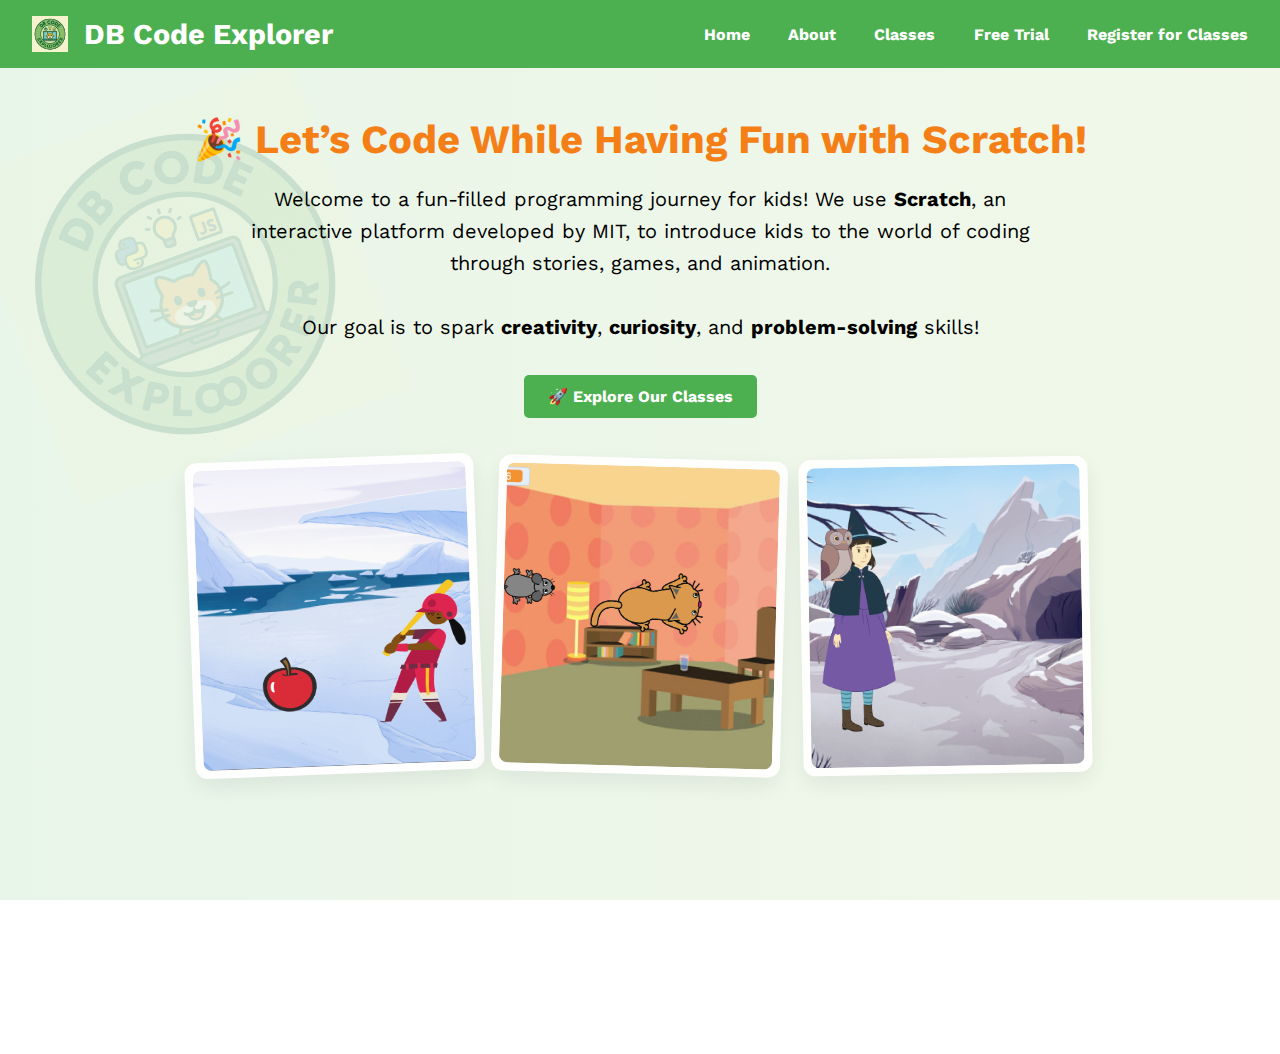
<file: index.html>
<!DOCTYPE html>
<html lang="en">

<head>
  <meta charset="UTF-8" />
  <meta name="viewport" content="width=device-width, initial-scale=1.0" />
  <title>DB Code Explorer – Home</title>
  <link rel="icon" type="image/png" href="favicon.png" />
  <link rel="stylesheet" href="style.css" />
  <script src="script.js?v=13" defer></script>
</head>

<body>

  <!-- Header -->
  <header>
    <div style="display:flex; align-items:center;">
      <img src="logo.png" alt="DB Code Explorer Logo"
        style="height:36px; margin-right:1em; background-color:#4CAF50;" />
      <h1>DB Code Explorer</h1>
    </div>

    <button type="button" id="menu-toggle" aria-controls="nav-links" aria-expanded="false"
      aria-label="Toggle navigation"
      style="font-size:1.8em; background:none; border:none; color:white; cursor:pointer;">☰</button>

    <nav id="nav-links">
      <a href="index.html">Home</a>
      <a href="about.html">About</a>
      <a href="classes.html">Classes</a>
      <a href="free-trial.html">Free Trial</a> <!-- (spelling) -->
      <a href="contact.html">Register for Classes</a>
    </nav>
  </header>

  <!-- Hero -->
  <main>
    <section class="hero section-full"
      style="background: linear-gradient(to right, #e8f5e9, #f1f8e9); position: relative; overflow: hidden;">
      <img src="logo.png" alt="DB Code Explorer Logo" style="position:absolute; left:10px; top:40px; width:350px;
            transform: rotate(-20deg); opacity:0.15; z-index:0; pointer-events:none;">
      <div class="section-content" style="position:relative; z-index:1;">
        <h2 style="color:#f57f17;">🎉 Let’s Code While Having Fun with Scratch!</h2>
        <p>
          Welcome to a fun-filled programming journey for kids! We use <strong>Scratch</strong>, an interactive platform
          developed by MIT, to introduce kids to the world of coding through stories, games, and animation.
          <br><br>Our goal is to spark <strong>creativity</strong>, <strong>curiosity</strong>, and
          <strong>problem-solving</strong> skills!
        </p>
        <a href="classes.html" class="button">🚀 Explore Our Classes</a>
      </div>
      <div class="section-content desktop-only" style="position:relative; z-index:1; margin-top:2.5em;">
        <div class="gallery-grid gallery-polaroids" aria-label="Sample Scratch projects">
          <figure class="gallery-card">
            <img src="images/image1.png" alt="Batter and apple on icy background" loading="lazy" />
          </figure>
          <figure class="gallery-card">
            <img src="images/image2.png" alt="Cat and mouse game scene with score" loading="lazy" />
          </figure>
          <figure class="gallery-card">
            <img src="images/image3.png" alt="Witch and owl in snowy canyon" loading="lazy" />
          </figure>
        </div>
      </div>
    </section>

  </main>

  <footer>
    <p>&copy; 2025 DB Code Explorer. All rights reserved.</p>
    <p>📍 2999 Douglas Blvd, Suite 180, Roseville, CA 95661</p>
  </footer>
</body>

</html>
</file>
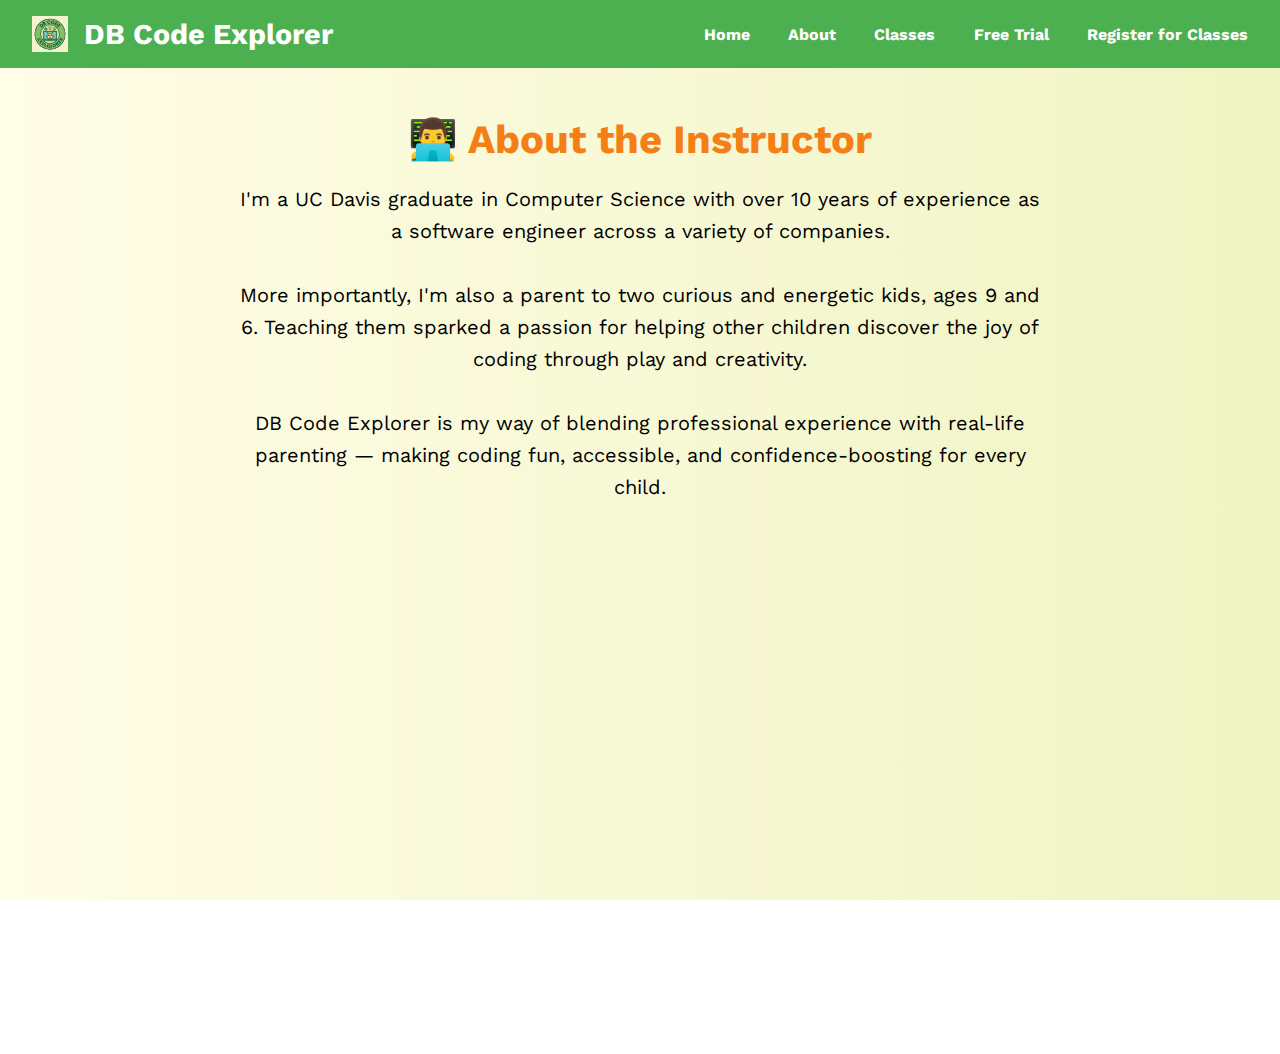
<file: about.html>
<!DOCTYPE html>
<html lang="en">

<head>
    <meta charset="UTF-8" />
    <meta name="viewport" content="width=device-width, initial-scale=1.0" />
    <title>DB Code Explorer – About</title>
    <link rel="icon" type="image/png" href="favicon.png" />
    <link rel="stylesheet" href="style.css" />
    <script src="script.js?v=13" defer></script>
</head>

<body>

    <!-- Header -->
    <header>
        <div style="display:flex; align-items:center;">
            <img src="logo.png" alt="DB Code Explorer Logo"
                style="height:36px; margin-right:1em; background-color:#4CAF50;" />
            <h1>DB Code Explorer</h1>
        </div>

        <button type="button" id="menu-toggle" aria-controls="nav-links" aria-expanded="false"
            aria-label="Toggle navigation"
            style="font-size:1.8em; background:none; border:none; color:white; cursor:pointer;">☰</button>

        <nav id="nav-links">
            <a href="index.html">Home</a>
            <a href="about.html">About</a>
            <a href="classes.html">Classes</a>
            <a href="free-trial.html">Free Trial</a> <!-- (spelling) -->
            <a href="contact.html">Register for Classes</a>
        </nav>
    </header>


    <main>
        <section class="hero section-full" style="background: linear-gradient(to right, #fffde7, #f0f4c3);">
            <div class="section-content">
                <h2 style="color:#f57f17;">👨‍💻 About the Instructor</h2>
                <p>
                    I'm a UC Davis graduate in Computer Science with over 10 years of experience as a software engineer
                    across a
                    variety of companies.
                    <br><br>
                    More importantly, I'm also a parent to two curious and energetic kids, ages 9 and 6. Teaching them
                    sparked a
                    passion for helping other children discover the joy of coding through play and creativity.
                    <br><br>
                    DB Code Explorer is my way of blending professional experience with real-life parenting — making
                    coding
                    fun,
                    accessible, and confidence-boosting for every child.
                </p>
            </div>
        </section>
    </main>

    <footer>
        <p>&copy; 2025 DB Code Explorer. All rights reserved.</p>
        <p>📍 2999 Douglas Blvd, Suite 180, Roseville, CA 95661</p>
    </footer>
</body>

</html>
</file>
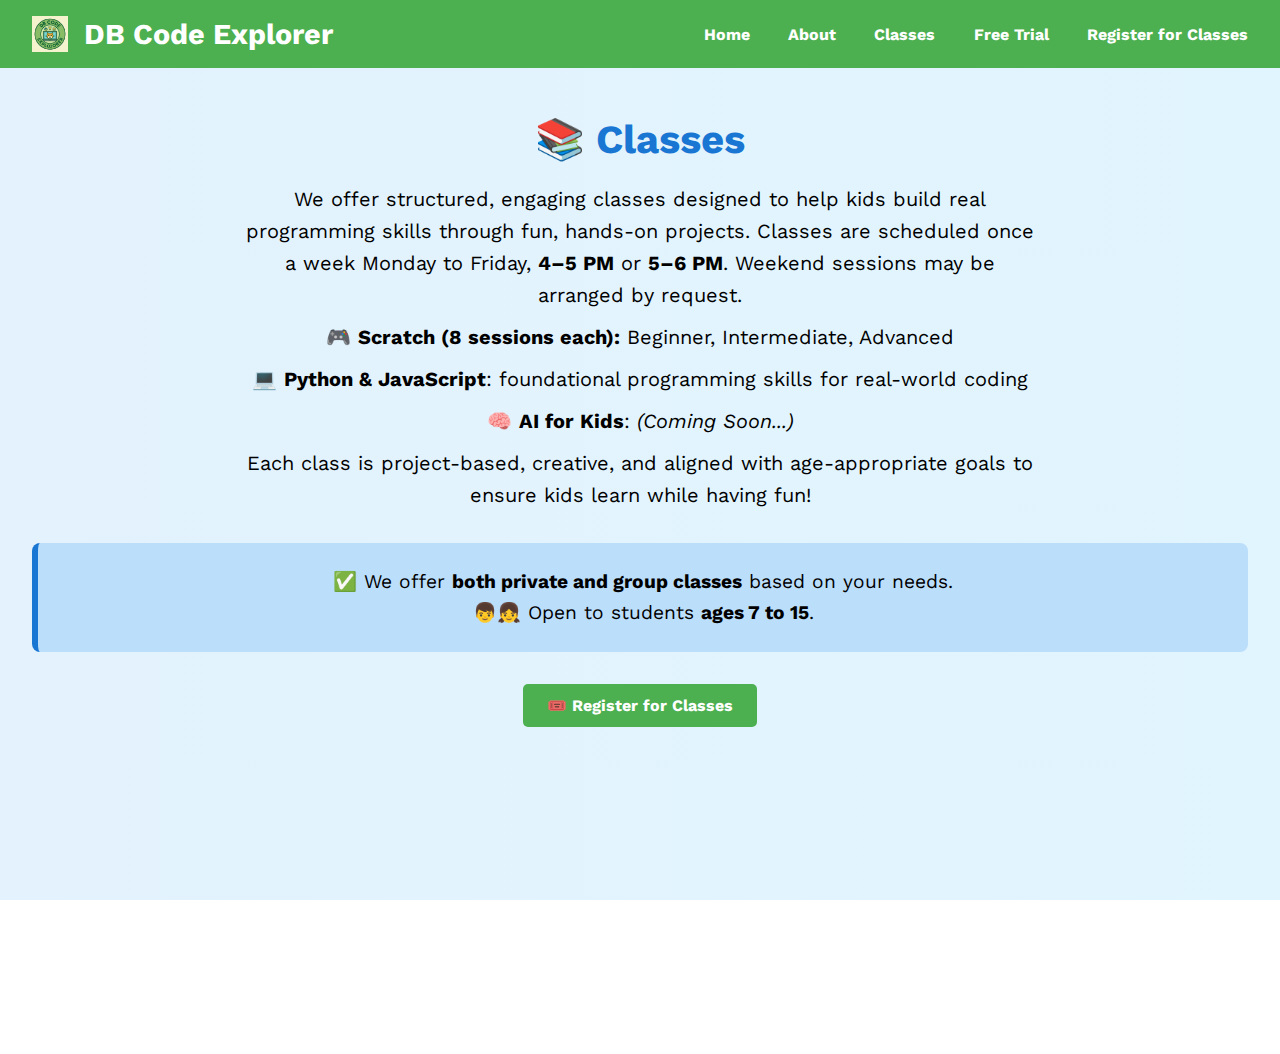
<file: classes.html>
<!DOCTYPE html>
<html lang="en">

<head>
    <meta charset="UTF-8" />
    <meta name="viewport" content="width=device-width, initial-scale=1.0" />
    <title>DB Code Explorer – Classes</title>
    <link rel="icon" type="image/png" href="favicon.png" />
    <link rel="stylesheet" href="style.css" />
    <script src="script.js?v=13" defer></script>
</head>

<body>

    <!-- Header -->
    <header>
        <div style="display:flex; align-items:center;">
            <img src="logo.png" alt="DB Code Explorer Logo"
                style="height:36px; margin-right:1em; background-color:#4CAF50;" />
            <h1>DB Code Explorer</h1>
        </div>

        <button type="button" id="menu-toggle" aria-controls="nav-links" aria-expanded="false"
            aria-label="Toggle navigation"
            style="font-size:1.8em; background:none; border:none; color:white; cursor:pointer;">☰</button>

        <nav id="nav-links">
            <a href="index.html">Home</a>
            <a href="about.html">About</a>
            <a href="classes.html">Classes</a>
            <a href="free-trial.html">Free Trial</a> <!-- (spelling) -->
            <a href="contact.html">Register for Classes</a>
        </nav>
    </header>

    <main>
        <section class="hero section-full" style="background: linear-gradient(to right, #e3f2fd, #e1f5fe);">
            <div class="section-content">
                <h2 style="color:#1976d2;">📚 Classes</h2>
                <p>
                    We offer structured, engaging classes designed to help kids build real programming skills through
                    fun,
                    hands-on
                    projects. Classes are scheduled once a week Monday to Friday, <b>4–5 PM</b> or <b>5–6 PM</b>.
                    Weekend sessions may
                    be
                    arranged by request.
                </p>
                <ul>
                    <li>🎮 <strong>Scratch (8 sessions each):</strong> Beginner, Intermediate, Advanced</li>
                    <li>💻 <strong>Python & JavaScript</strong>: foundational programming skills for real-world coding
                    </li>
                    <li>🧠 <strong>AI for Kids</strong>: <em>(Coming Soon...)</em></li>
                </ul>
                <p>
                    Each class is project-based, creative, and aligned with age-appropriate goals to ensure kids learn
                    while
                    having
                    fun!
                </p>
                <div
                    style="margin-top:2em; padding:1.5em; background:#bbdefb; border-left:6px solid #1976d2; border-radius:8px; text-align:center;">
                    <p style="margin:0; font-size:1.2em; max-width:none;">
                        ✅ We offer <strong>both private and group classes</strong> based on your needs.<br>
                        👦👧 Open to students <strong>ages 7 to 15</strong>.
                    </p>
                </div>

                <a href="contact.html" class="button">🎟️ Register for Classes</a>
            </div>
        </section>
    </main>

    <footer>
        <p>&copy; 2025 DB Code Explorer. All rights reserved.</p>
        <p>📍 2999 Douglas Blvd, Suite 180, Roseville, CA 95661</p>
    </footer>
</body>

</html>
</file>
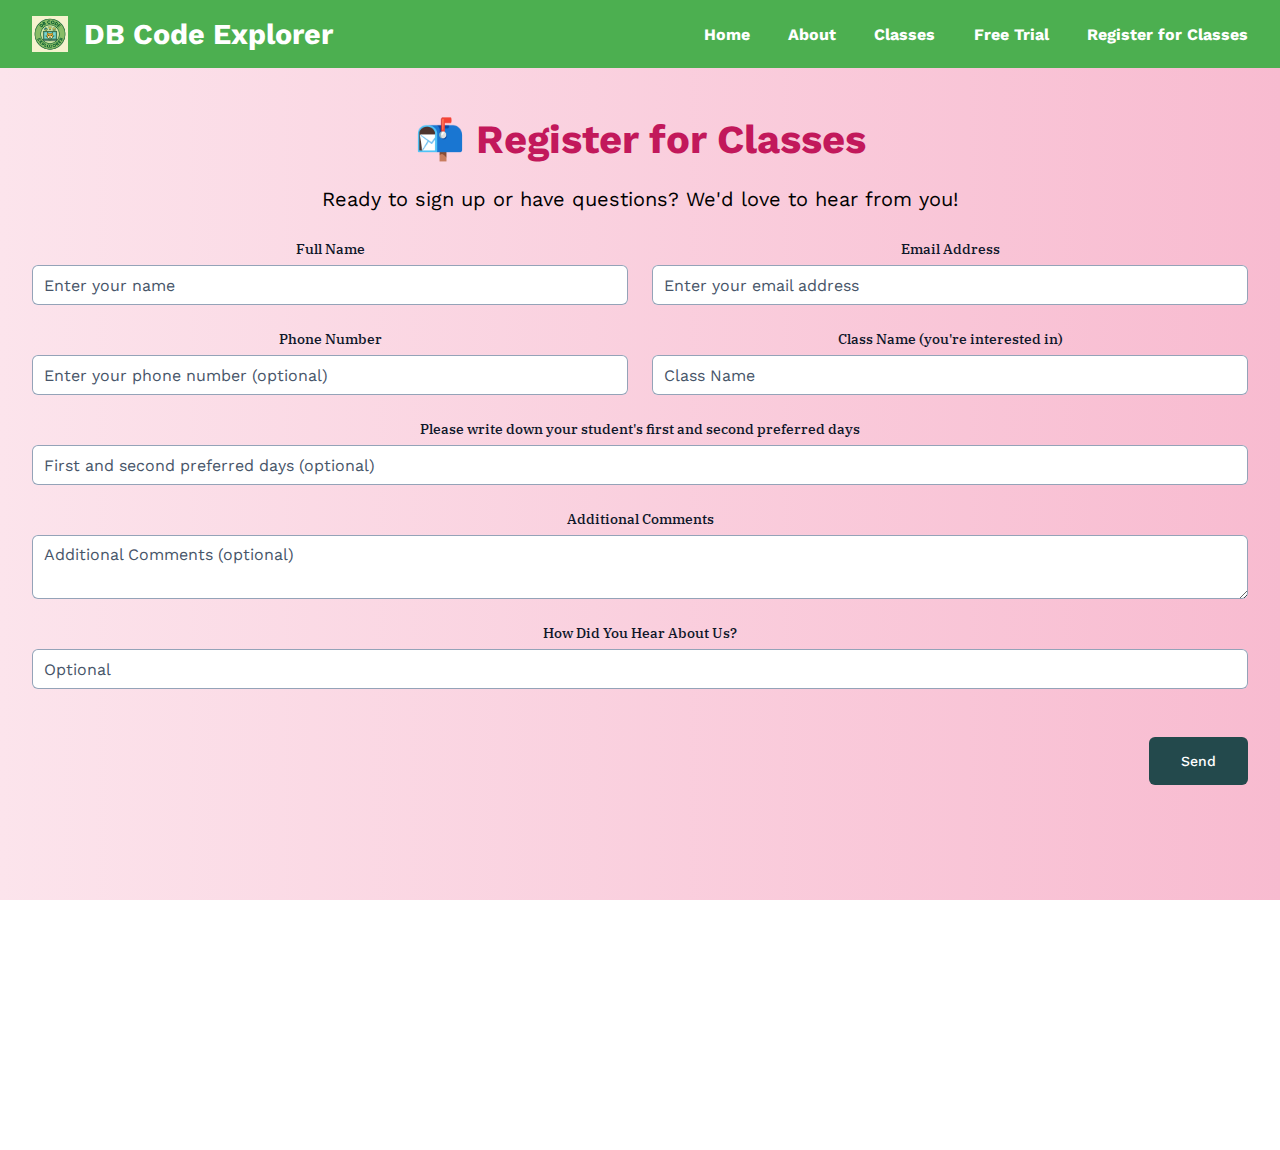
<file: contact.html>
<!DOCTYPE html>
<html lang="en">

<head>
    <meta charset="UTF-8" />
    <meta name="viewport" content="width=device-width, initial-scale=1.0" />
    <title>DB Code Explorer – Contact</title>
    <link rel="icon" type="image/png" href="favicon.png" />
    <link rel="stylesheet" href="style.css" />
    <script src="script.js?v=13" defer></script>
</head>

<body>

    <!-- Header -->
    <header>
        <div style="display:flex; align-items:center;">
            <img src="logo.png" alt="DB Code Explorer Logo"
                style="height:36px; margin-right:1em; background-color:#4CAF50;" />
            <h1>DB Code Explorer</h1>
        </div>

        <button type="button" id="menu-toggle" aria-controls="nav-links" aria-expanded="false"
            aria-label="Toggle navigation"
            style="font-size:1.8em; background:none; border:none; color:white; cursor:pointer;">☰</button>

        <nav id="nav-links">
            <a href="index.html">Home</a>
            <a href="about.html">About</a>
            <a href="classes.html">Classes</a>
            <a href="free-trial.html">Free Trial</a> <!-- (spelling) -->
            <a href="contact.html">Register for Classes</a>
        </nav>
    </header>


    <section style="background: linear-gradient(to right, #fce4ec, #f8bbd0);">
        <div class="hero section-content">
            <h2 style="color:#c2185b;">📬 Register for Classes</h2>
            <p>Ready to sign up or have questions? We'd love to hear from you!</p>

            <form action="https://formspree.io/f/mkgbeyln" class="fs-form fs-layout__2-column" target="_top"
                method="POST">
                <fieldset>
                    <div class="fs-field">
                        <label class="fs-label" for="full-name">Full Name</label>
                        <input class="fs-input" id="full-name" name="full-name" placeholder="Enter your name" />
                    </div>
                    <div class="fs-field">
                        <label class="fs-label" for="email-address">Email Address</label>
                        <input class="fs-input" id="email-address" name="email-address"
                            placeholder="Enter your email address" required />
                    </div>
                    <div class="fs-field">
                        <label class="fs-label" for="phone-number">Phone Number</label>
                        <input class="fs-input" id="phone-number" name="phone-number"
                            placeholder="Enter your phone number (optional)" />
                    </div>
                    <div class="fs-field">
                        <label class="fs-label" for="interest">Class Name (you're interested in)</label>
                        <input class="fs-input" id="interest" name="interest" placeholder="Class Name" />
                    </div>

                    <div class="fs-field col-span-full">
                        <label class="fs-label" for="selected-days">
                            Please write down your student's first and second preferred days
                        </label>
                        <input class="fs-input" id="selected-days" name="selected-days"
                            placeholder="First and second preferred days (optional)" />
                    </div>

                    <div class="fs-field col-span-full">
                        <label class="fs-label" for="interest-reason">Additional Comments</label>
                        <textarea class="fs-textarea" id="interest-reason" name="interest-reason"
                            placeholder="Additional Comments (optional)"></textarea>
                    </div>

                    <div class="fs-field col-span-full">
                        <label class="fs-label" for="referral-source">How Did You Hear About Us?</label>
                        <input class="fs-input" id="referral-source" name="referral-source" placeholder="Optional" />
                    </div>
                </fieldset>

                <div class="fs-button-group">
                    <button class="fs-button" type="submit">Send</button>
                </div>
            </form>
        </div>
    </section>

    <footer>
        <p>&copy; 2025 DB Code Explorer. All rights reserved.</p>
        <p>📍 2999 Douglas Blvd, Suite 180, Roseville, CA 95661</p>
    </footer>
</body>

</html>
</file>
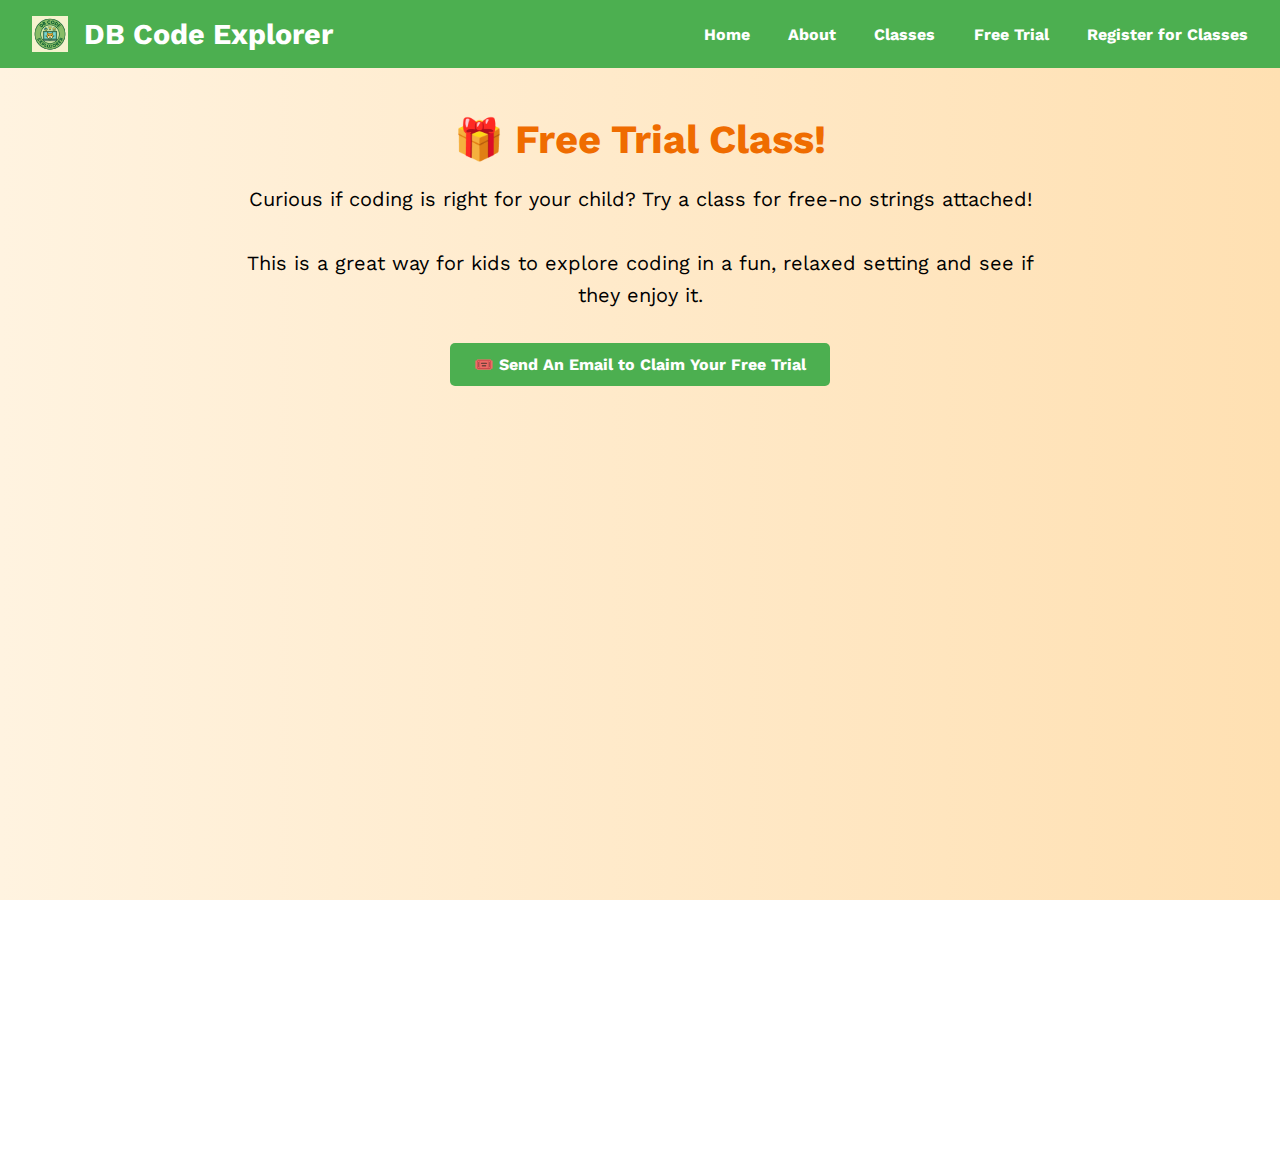
<file: free-trial.html>
<!DOCTYPE html>
<html lang="en">

<head>
    <meta charset="UTF-8" />
    <meta name="viewport" content="width=device-width, initial-scale=1.0" />
    <title>DB Code Explorer – Free Trial</title>
    <link rel="icon" type="image/png" href="favicon.png" />
    <link rel="stylesheet" href="style.css" />
    <script src="script.js?v=13" defer></script>
</head>

<body>

    <!-- Header -->
    <header>
        <div style="display:flex; align-items:center;">
            <img src="logo.png" alt="DB Code Explorer Logo"
                style="height:36px; margin-right:1em; background-color:#4CAF50;" />
            <h1>DB Code Explorer</h1>
        </div>

        <button type="button" id="menu-toggle" aria-controls="nav-links" aria-expanded="false"
            aria-label="Toggle navigation"
            style="font-size:1.8em; background:none; border:none; color:white; cursor:pointer;">☰</button>

        <nav id="nav-links">
            <a href="index.html">Home</a>
            <a href="about.html">About</a>
            <a href="classes.html">Classes</a>
            <a href="free-trial.html">Free Trial</a> <!-- (spelling) -->
            <a href="contact.html">Register for Classes</a>
        </nav>
    </header>


    <section style="background: linear-gradient(to right, #fff3e0, #ffe0b2);">
        <div class="hero section-content">
            <h2 style="color:#ef6c00;">🎁 Free Trial Class!</h2>
            <p>
                Curious if coding is right for your child? Try a class for free-no strings attached!
                <br><br>
                This is a great way for kids to explore coding in a fun, relaxed setting and see if they enjoy it.
            </p>
            <a href="mailto:dbcodeexplorer@gmail.com?subject=Free%20Trial%20Request" class="button">
                🎟️ Send An Email to Claim Your Free Trial
            </a>
        </div>
    </section>

    <footer>
        <p>&copy; 2025 DB Code Explorer. All rights reserved.</p>
        <p>📍 2999 Douglas Blvd, Suite 180, Roseville, CA 95661</p>
    </footer>
</body>

</html>
</file>
<file: style.css>
/* Fonts (best at the very top) */
@import url("https://fonts.googleapis.com/css2?family=IBM+Plex+Serif:ital,wght@0,100;0,200;0,300;0,400;0,500;0,600;0,700;1,100;1,200;1,300;1,400;1,500;1,600;1,700&family=Work+Sans:ital,wght@0,100..900;1,100..900&display=swap");

/* --- Root layout: header | main | footer (FLEX ONLY) --- */
html {
    height: -webkit-fill-available;
    /* iOS Safari */
}

html,
body {
    margin: 0;
    padding: 0;
    height: 100%;
}

body {
    display: flex;
    flex-direction: column;
    /* Mobile-safe viewport height (newer browsers) */
    min-height: 100dvh;
    /* Fallbacks */
    min-height: 100vh;
    min-height: -webkit-fill-available;
    -webkit-font-smoothing: antialiased;
    font-family: "Work Sans", system-ui, sans-serif;
    font-optical-sizing: auto;
    font-style: normal;
}

/* The main content expands to push footer down */
main {
    flex: 1 0 auto;
    overflow: visible;
    /* ensure page (not main) scrolls */
    min-height: 0;
    /* safe default to avoid overflow bugs */
}

/* Footer should be in normal flow, never fixed */
footer {
    position: static !important;
    margin-top: 0 !important;
    background: #333;
    color: white;
    text-align: center;
    padding: 1em;
    font-size: 0.9em;
}

/* (Avoid forcing section to fill heights; it can create inner scroll areas)
.section-full { min-height: 100%; }
*/

/* ---------------------------------------------- */
/* Existing visual styles                         */
/* ---------------------------------------------- */

header {
    background: #4CAF50;
    color: white;
    padding: 1em 2em;
    display: flex;
    justify-content: space-between;
    align-items: center;
    position: sticky;
    top: 0;
    z-index: 1000;
}

header h1 {
    margin: 0;
    font-size: 1.8em;
}

nav a {
    color: white;
    margin-left: 1.2em;
    text-decoration: none;
    font-weight: bold;
}

nav a:hover {
    text-decoration: underline;
}

section {
    padding: 3em 0;
}

.section-content {
    max-width: 1000px;
    margin: auto;
    padding: 0 2em;
    text-align: center;
}

h2 {
    font-size: 2.5em;
    margin-bottom: 0.5em;
}

p,
ul {
    font-size: 1.25em;
    max-width: 800px;
    margin: 0 auto;
    line-height: 1.6;
}

ul {
    list-style: none;
    padding: 0;
}

ul li {
    margin: 0.5em 0;
}

a.button {
    display: inline-block;
    margin-top: 2em;
    padding: 0.75em 1.5em;
    background-color: #4CAF50;
    color: white;
    font-weight: bold;
    border-radius: 5px;
    text-decoration: none;
    transition: background 0.3s;
}

a.button:hover {
    background-color: #388e3c;
}

.logo {
    max-width: 180px;
    margin-bottom: 1.5em;
}

/* mobile nav */
@media (max-width: 768px) {
    nav#nav-links {
        display: none;
        flex-direction: column;
        background-color: #4CAF50;
        position: absolute;
        top: 70px;
        right: 20px;
        padding: 1em;
        border-radius: 8px;
    }

    nav#nav-links a {
        display: block;
        margin: 0.5em 0;
    }

    nav#nav-links.show {
        display: flex;
    }

    #menu-toggle {
        display: block;
    }
}

/* Design tokens */
:root {
    --color-background: #cbd5e1;
    --color-background-alt: #3a9092;
    --color-border-active: #23494c;
    --color-border-default: #94a3b8;
    --color-highlight: #7ecac7;
    --color-primary: #23494c;
    --color-primary-active: #122d30;
    --color-text-default: #0f172a;
    --color-text-muted: #475569;
    --font-family-body: "Work Sans", system-ui, sans-serif;
    --font-family-display: "IBM Plex Serif", system-ui, sans-serif;
}

/* Resets */
*,
::before,
::after {
    box-sizing: border-box;
}

* {
    border: 0;
    margin: 0;
    padding: 0;
}

button,
input,
optgroup,
select,
textarea {
    font-family: inherit;
    font-feature-settings: inherit;
    font-variation-settings: inherit;
    font-size: 100%;
    font-weight: inherit;
    line-height: inherit;
    color: inherit;
    margin: 0;
    padding: 0;
}

[type="checkbox"],
[type="radio"],
[type="range"] {
    appearance: none;
    flex-shrink: 0;
    padding: 0;
    user-select: none;
}

[type="checkbox"]:focus,
[type="radio"]:focus,
[type="range"]:focus {
    outline: none;
}

/* Form styles */
.fs-form {
    display: grid;
    row-gap: 1.5rem;
}

.fs-form.fs-layout__2-column {
    column-gap: 1.5rem;
    grid-template-columns: 1fr 1fr;
}

fieldset {
    display: grid;
    margin: 1.5rem 0;
    row-gap: 1.5rem;
}

.fs-form.fs-layout__2-column fieldset {
    column-gap: 1.5rem;
    grid-template-columns: 1fr 1fr;
    grid-column: 1 / -1;
}

.fs-fieldset-title {
    color: var(--color-text-default);
    font-family: var(--font-family-display);
    font-size: 1.25rem;
    font-weight: 500;
    line-height: 1.75rem;
    margin-bottom: 1.5rem;
    grid-column: 1 / -1;
}

.fs-field {
    display: flex;
    flex-direction: column;
    row-gap: 0.375rem;
}

.fs-label {
    color: var(--color-text-default);
    display: block;
    font-family: var(--font-family-display);
    font-size: 0.875rem;
    font-weight: 500;
    line-height: 1.25rem;
}

.fs-description {
    color: var(--color-text-muted);
    display: block;
    font-size: 0.875rem;
    line-height: 1.25rem;
}

.fs-button-group {
    display: flex;
    flex-direction: row-reverse;
    column-gap: 1.5rem;
}

.fs-form.fs-layout__2-column .fs-button-group {
    grid-column: 1 / -1;
}

.fs-button {
    background-color: var(--color-primary);
    border-radius: 0.375rem;
    color: white;
    cursor: pointer;
    font-size: 0.875rem;
    font-weight: 500;
    line-height: 1rem;
    padding: 1rem 2rem;
}

.fs-button:hover,
.fs-button:focus-visible {
    background-color: var(--color-primary-active);
}

.fs-button:focus-visible {
    outline: 3px solid var(--color-highlight);
}

.fs-input,
.fs-select {
    appearance: none;
    border-radius: 0.375rem;
    box-shadow: var(--color-border-default) 0 0 0 1px inset;
    color: var(--color-text-default);
    font-size: 1rem;
    height: 2.5rem;
    line-height: 1.5rem;
    outline: none;
    padding: 0 0.75rem;
}

.fs-input:focus-visible,
.fs-select:focus-visible {
    box-shadow: var(--color-border-active) 0 0 0 1.5px inset;
    outline: 3px solid var(--color-highlight);
}

.fs-input::placeholder {
    color: var(--color-text-muted);
}

.fs-checkbox-group,
.fs-radio-group {
    display: flex;
    flex-direction: column;
    row-gap: 0.5rem;
}

.fs-checkbox-field,
.fs-radio-field {
    column-gap: 0.5rem;
    display: flex;
}

.fs-checkbox-wrapper,
.fs-radio-wrapper {
    align-items: center;
    display: flex;
    height: 1.25rem;
}

fs-checkbox,
.fs-radio {
    background-color: #fff;
    border: 1px solid var(--color-text-default);
    height: 1rem;
    width: 1rem;
}

.fs-checkbox {
    border-radius: 0.25rem;
}

.fs-radio {
    border-radius: 100%;
}

.fs-checkbox:checked,
.fs-radio:checked {
    background-color: var(--color-primary);
    background-position: center;
    background-repeat: no-repeat;
    background-size: 100% 100%;
    border-color: transparent;
}

.fs-checkbox:checked {
    background-image: url("data:image/svg+xml,%3csvg viewBox='0 0 16 16' fill='white' xmlns='http://www.w3.org/2000/svg'%3e%3cpath d='M12.207 4.793a1 1 0 010 1.414l-5 5a1 1 0 01-1.414 0l-2-2a1 1 0 011.414-1.414L6.5 9.086l4.293-4.293a1 1 0 011.414 0z'/%3e%3c/svg%3e");
}

.fs-radio:checked {
    background-image: url("data:image/svg+xml,%3csvg viewBox='0 0 16 16' fill='white' xmlns='http://www.w3.org/2000/svg'%3e%3ccircle cx='8' cy='8' r='3'/%3e%3c/svg%3e");
}

.fs-checkbox:focus-visible,
.fs-radio:focus-visible {
    outline: 3px solid var(--color-highlight);
}

.fs-select {
    background-color: #fff;
    background-image: url("data:image/svg+xml,%3csvg xmlns='http://www.w3.org/2000/svg' fill='none' viewBox='0 0 20 20'%3e%3cpath stroke='%236b7280' stroke-linecap='round' stroke-linejoin='round' stroke-width='1.5' d='M6 8l4 4 4-4'/%3e%3c/svg%3e");
    background-position: right 0.5rem center;
    background-repeat: no-repeat;
    background-size: 1.5em 1.5em;
    padding-right: 2.5rem;
}

.fs-slider {
    background: transparent;
    cursor: pointer;
    height: 1.25rem;
    width: 100%;
}

.fs-slider::-moz-range-track,
.fs-slider::-webkit-slider-runnable-track {
    background-color: var(--color-background);
    border-radius: 0.5rem;
    height: 0.5rem;
}

.fs-slider::-moz-range-thumb,
.fs-slider::-webkit-slider-thumb {
    background-color: var(--color-primary);
    border: none;
    border-radius: 50%;
    height: 1.25rem;
    width: 1.25rem;
}

.fs-slider::-webkit-slider-thumb {
    appearance: none;
    margin-top: -0.375rem;
}

.fs-slider:focus-visible::-moz-range-thumb,
.fs-slider:focus-visible::-webkit-slider-thumb {
    outline: 2px solid var(--color-primary);
    outline-offset: 2px;
}

.fs-switch {
    background-color: var(--color-background-alt);
    background-image: url("data:image/svg+xml,%3csvg xmlns='http://www.w3.org/2000/svg' viewBox='-4 -4 8 8'%3e%3ccircle r='3' fill='white'/%3e%3c/svg%3e");
    background-position: left center;
    background-repeat: no-repeat;
    border-radius: 1.5rem;
    cursor: pointer;
    height: 1.5rem;
    transition: 200ms;
    width: 2.75rem;
}

.fs-switch:checked {
    background-color: var(--color-primary);
    background-position: right center;
}

.fs-switch:focus-visible {
    outline: 3px solid var(--color-highlight);
}

.fs-textarea {
    appearance: none;
    border-radius: 0.375rem;
    box-shadow: var(--color-border-default) 0 0 0 1px inset;
    color: var(--color-primary);
    font-size: 1rem;
    line-height: 1.5rem;
    outline: none;
    padding: 0.5rem 0.75rem;
    resize: vertical;
}

.fs-textarea:focus-visible {
    box-shadow: var(--color-border-active) 0 0 0 1.5px inset;
    outline: 3px solid var(--color-highlight);
}

.fs-textarea::placeholder {
    color: var(--color-text-muted);
}

/* helpers */
.col-span-full {
    grid-column: 1 / -1;
}

.slider-label-container {
    display: flex;
    justify-content: space-between;
    width: 100%;
    margin-top: 0.25rem;
}

.slider-label-text {
    font-size: 0.75rem;
    color: var(--color-text-muted);
    text-align: center;
    white-space: nowrap;
}

/* === Mobile-first layout fixes (append to end of style.css) === */

/* Prevent horizontal scroll anywhere */
html,
body {
    overflow-x: hidden;
}

/* Keep big containers within viewport */
header,
main,
footer,
.section-full,
.section-content,
form,
fieldset {
    max-width: 100%;
    box-sizing: border-box;
    overflow-x: clip;
}

/* Make the hamburger actually visible on mobile
   (overrides inline display:none that’s in HTML) */
@media (max-width: 768px) {
    #menu-toggle {
        display: block !important;
    }
}

/* Header as anchor for dropdown menu */
header {
    position: sticky;
    top: 0;
    z-index: 1000;
}

/* Desktop: show links inline, hide burger, keep nav static */
@media (min-width: 769px) {
    #nav-links {
        display: flex !important;
        gap: 1.2em;
        position: static;
    }

    #menu-toggle {
        display: none !important;
    }
}

/* Mobile: dropdown menu */
@media (max-width: 768px) {

    /* nav hidden by default */
    #nav-links {
        display: none;
        flex-direction: column;
        position: absolute;
        top: calc(100% + 8px);
        /* just below header */
        right: 16px;
        left: 16px;
        background: #4CAF50;
        padding: 12px;
        border-radius: 10px;
        box-shadow: 0 12px 30px rgba(0, 0, 0, .18);
        z-index: 2000;
        max-width: calc(100vw - 32px);
    }

    /* show when toggled */
    #nav-links.show {
        display: flex !important;
    }

    #nav-links a {
        display: block;
        color: #fff;
        text-decoration: none;
        font-weight: 600;
        padding: 8px 10px;
        border-radius: 8px;
    }

    #nav-links a:hover {
        background: rgba(255, 255, 255, .12);
    }

    /* Make the button pleasant */
    #menu-toggle {
        background: none;
        border: none;
        color: #fff;
        font-size: 1.8em;
        cursor: pointer;
    }
}

/* Form: stack to one column on small screens (your forms use .fs-form.fs-layout__2-column) */
@media (max-width: 768px) {
    .fs-form.fs-layout__2-column {
        grid-template-columns: 1fr !important;
    }

    .fs-form.fs-layout__2-column fieldset {
        grid-template-columns: 1fr !important;
    }

    .fs-form.fs-layout__2-column .col-span-full,
    .fs-form.fs-layout__2-column .fs-button-group,
    .fs-form.fs-layout__2-column fieldset>* {
        grid-column: 1 / -1 !important;
    }
}

/* Ensure inputs never exceed container width */
img,
video,
canvas,
iframe,
input,
select,
textarea,
button {
    max-width: 100%;
}

/* Break long words/URLs that could blow layout wider than screen */
.section-content,
p,
ul,
li,
label {
    overflow-wrap: break-word;
    word-break: break-word;
}

@media (min-width: 992px) {
    .hero {
        /* <-- use the class on the section that has the bg */
        min-height: 100vh;
        /* or 100svh for mobile-safe units */

    }
}

/* Professional, low-distraction gallery */
.gallery-grid {
    display: grid;
    grid-template-columns: repeat(3, minmax(0, 1fr));
    gap: 1rem;
}

.gallery-polaroids {
    max-width: 900px;
    /* slightly narrower than text block */
    margin-inline: auto;
    /* center it */
    opacity: 0.95;
    /* lower visual weight vs. hero text */
}

.gallery-card {
    --r: 0deg;
    /* per-card rotation set below */
    background: #fff;
    padding: 8px;
    /* “polaroid” frame */
    border-radius: 12px;
    box-shadow: 0 8px 24px rgba(2, 8, 23, 0.08);
    transform: rotate(var(--r));
    transition: transform 220ms ease, box-shadow 220ms ease, filter 220ms ease, opacity 220ms ease;
}

.gallery-card img {
    width: 100%;
    height: 300px;
    /* consistent card height */
    object-fit: cover;
    /* neat crop */
    display: block;
    border-radius: 8px;
    filter: saturate(0.9) contrast(0.98);
    /* slightly muted so text stays the star */
}

/* Subtle, alternating tilt */
.gallery-polaroids .gallery-card:nth-child(1) {
    --r: -2.2deg;
}

.gallery-polaroids .gallery-card:nth-child(2) {
    --r: 1.6deg;
}

.gallery-polaroids .gallery-card:nth-child(3) {
    --r: -1.0deg;
}

/* On hover: gently straighten & brighten (desktop only) */
.gallery-card:hover {
    transform: rotate(0deg) translateY(-2px);
    box-shadow: 0 12px 30px rgba(2, 8, 23, 0.15);
}

.gallery-card:hover img {
    filter: saturate(1) contrast(1);
}

/* Respect users who prefer reduced motion */
@media (prefers-reduced-motion: reduce) {

    .gallery-card,
    .gallery-card:hover {
        transition: none;
    }
}

/* Hide entire gallery on mobile/tablet (keeps your original intent) */
@media (max-width: 768px) {
    .desktop-only {
        display: none !important;
    }
}

/* Keep header above any hero artwork */
header {
    position: sticky;
    top: 0;
    z-index: 1000;
}

@media (max-width: 768px) {

    /* Show burger on mobile */
    #menu-toggle {
        position: relative;
        z-index: 3001;
        touch-action: manipulation;
        -webkit-tap-highlight-color: transparent;
    }

    #nav-links {
        z-index: 3000;
    }
}

/* Desktop: inline links, hide burger */
@media (min-width: 769px) {
    #nav-links {
        display: flex !important;
        gap: 1.2em;
        position: static;
    }

    #menu-toggle {
        display: none !important;
    }
}
</file>
